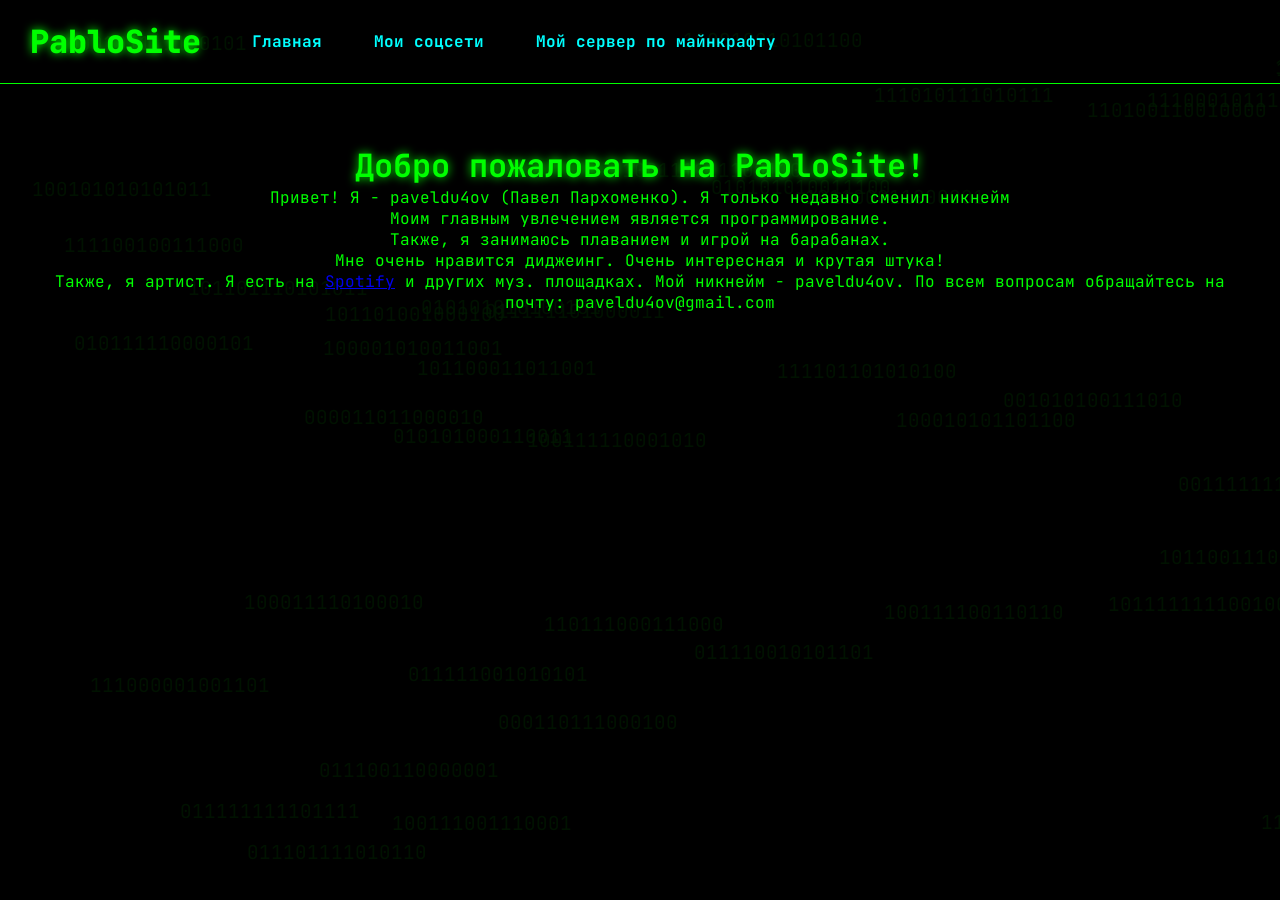
<file: index.html>
<!DOCTYPE html>
<html lang="ru">
<head>
    <meta charset="UTF-8">
    <meta name="viewport" content="width=device-width, initial-scale=1.0">
    <title>PabloSite</title>
    <link href="https://fonts.googleapis.com/css2?family=JetBrains+Mono:wght@400;700;800&display=swap" rel="stylesheet">
    <style>
        * {
            margin: 0;
            padding: 0;
            box-sizing: border-box;
        }
        
        body {
            background-color: #000;
            color: #00ff00;
            font-family: 'JetBrains Mono', monospace;
            min-height: 100vh;
            overflow-x: hidden;
            position: relative;
        }
        
        /* Анимированный фон с бинарным кодом */
        .background {
            position: fixed;
            top: 0;
            left: 0;
            width: 100%;
            height: 100%;
            z-index: 1;
            opacity: 0.1;
            pointer-events: none;
        }
        
        .binary-code {
            position: absolute;
            color: #00ff00;
            font-size: 1.2rem;
            opacity: 0.7;
            animation: float 10s infinite ease-in-out;
        }
        
        /* Шапка с навигацией */
        .header {
            position: relative;
            z-index: 10;
            padding: 20px 30px;
            display: flex;
            align-items: center;
            gap: 40px;
            border-bottom: 1px solid #00ff00;
            margin-bottom: 30px;
        }
        
        .logo {
            font-size: 2rem;
            font-weight: 800;
            text-shadow: 0 0 10px #00ff00;
            animation: glow 2s ease-in-out infinite alternate;
        }
        
        .nav-menu {
            display: flex;
            gap: 30px;
            align-items: center;
        }
        
        .nav-item {
            color: #00ffff;
            text-decoration: none;
            font-weight: 700;
            padding: 5px 10px;
            border: 1px solid transparent;
            transition: all 0.3s ease;
        }
        
        .nav-item:hover {
            border-color: #00ffff;
            text-shadow: 0 0 10px #00ffff;
        }
        
        /* Основной контент */
        .content {
            position: relative;
            z-index: 10;
            padding: 30px;
        }
        
        /* Анимации */
        @keyframes float {
            0% { transform: translateY(0px); }
            50% { transform: translateY(-10px); }
            100% { transform: translateY(0px); }
        }
        
        @keyframes glow {
            from {
                text-shadow: 0 0 10px #00ff00, 0 0 20px #00ff00;
            }
            to {
                text-shadow: 0 0 15px #00ff00, 0 0 30px #00ff00, 0 0 40px #00ff00;
            }
        }
        
        @keyframes pulse {
            from {
                transform: scale(1);
                text-shadow: 0 0 15px currentColor;
            }
            to {
                transform: scale(1.05);
                text-shadow: 0 0 25px currentColor;
            }
        }
        
        /* Примеры стилей для текста */
        .glow-text {
            text-shadow: 0 0 10px #00ff00;
            animation: glow 2s ease-in-out infinite alternate;
        }
        
        .center-text {
            text-align: center;
        }

        .pulse-text {
            animation: pulse 1s ease-in-out infinite alternate;
        }
        
        /* Цветовые варианты */
        .text-cyan { color: #00ffff; text-shadow: 0 0 5px #00ffff; }
        .text-magenta { color: #ff00ff; text-shadow: 0 0 5px #ff00ff; }
        .text-red { color: #ff0000; text-shadow: 0 0 5px #ff0000; }
        .text-blue { color: #0088ff; text-shadow: 0 0 5px #0088ff; }
        
        /* Адаптивность */
        @media (max-width: 768px) {
            .header {
                flex-direction: column;
                gap: 20px;
                text-align: center;
            }
            
            .nav-menu {
                flex-wrap: wrap;
                justify-content: center;
                gap: 15px;
            }
            
            .logo {
                font-size: 1.5rem;
            }
        }
    </style>
</head>
<body>
    <!-- Анимированный фон -->
    <div class="background" id="binaryBackground"></div>
    
    <!-- Шапка с навигацией -->
    <header class="header">
        <div class="logo">PabloSite</div>
        <nav class="nav-menu">
            <a href="index.html" class="nav-item">Главная</a>
            <a href="socials.html" class="nav-item">Мои соцсети</a>
            <a href="mineserver.html" class="nav-item">Мой сервер по майнкрафту</a>
        </nav>
    </header>
    
    <!-- Основной контент -->
    <div class="content">
        <h1 class="glow-text center-text">Добро пожаловать на PabloSite!</h1>
        <p class="center-text">Привет! Я - paveldu4ov (Павел Пархоменко). Я только недавно сменил никнейм</p>
        <p class="center-text">Моим главным увлечением является программирование.</p>
        <p class="center-text"></p>
        <p class="center-text">Также, я занимаюсь плаванием и игрой на барабанах.</p>
        <p class="center-text">Мне очень нравится диджеинг. Очень интересная и крутая штука!</p>

        <p class="center-text">Также, я артист. Я есть на <a href="https://open.spotify.com/artist/3lTUprYVYIwxjotZ9txDSW?si=7nM-o_iRRCq2gKqJyugidA">Spotify</a> и других муз. площадках. Мой никнейм - paveldu4ov. По всем вопросам обращайтесь на почту: paveldu4ov@gmail.com</p>
        
    </div>

    <script>
        // Создание бинарного фона
        function createBinaryBackground() {
            const background = document.getElementById('binaryBackground');
            const binaryChars = ['0', '1'];
            
            for (let i = 0; i < 40; i++) {
                const binary = document.createElement('div');
                binary.className = 'binary-code';
                binary.textContent = Array(15).fill(0).map(() => 
                    binaryChars[Math.floor(Math.random() * binaryChars.length)]
                ).join('');
                
                binary.style.left = Math.random() * 100 + '%';
                binary.style.top = Math.random() * 100 + '%';
                binary.style.animationDelay = Math.random() * 10 + 's';
                binary.style.animationDuration = (10 + Math.random() * 10) + 's';
                
                background.appendChild(binary);
            }
        }
        
        // Инициализация фона
        createBinaryBackground();
    </script>
</body>
</html>
</file>
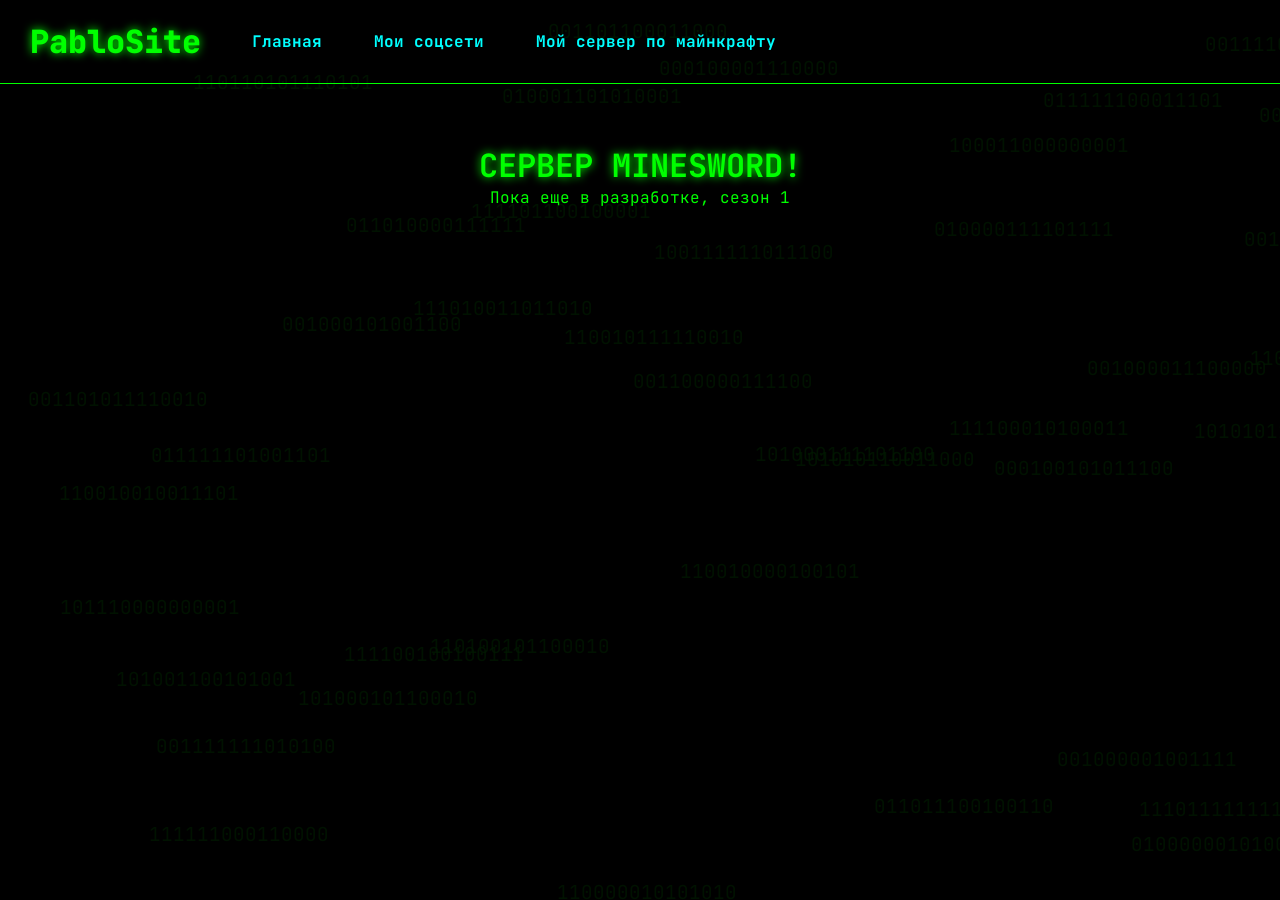
<file: mineserver.html>
<!DOCTYPE html>
<html lang="ru">
<head>
    <meta charset="UTF-8">
    <meta name="viewport" content="width=device-width, initial-scale=1.0">
    <title>PabloSite</title>
    <link href="https://fonts.googleapis.com/css2?family=JetBrains+Mono:wght@400;700;800&display=swap" rel="stylesheet">
    <link rel="stylesheet" href="minestyles.css">
</head>
<body>
    <!-- Анимированный фон -->
    <div class="background" id="binaryBackground"></div>
    
    <!-- Шапка с навигацией -->
    <header class="header">
        <div class="logo">PabloSite</div>
        <nav class="nav-menu">
            <a href="index.html" class="nav-item">Главная</a>
            <a href="socials.html" class="nav-item">Мои соцсети</a>
            <a href="mineserver.html" class="nav-item">Мой сервер по майнкрафту</a>
        </nav>
    </header>
    
    <!-- Основной контент -->
    <div class="content">
        <h1 class="glow-text center-text">СЕРВЕР MINESWORD!</h1>
        <p class="center-text">Пока еще в разработке, сезон 1</p>
    </div>

    <script>
        // Создание бинарного фона
        function createBinaryBackground() {
            const background = document.getElementById('binaryBackground');
            const binaryChars = ['0', '1'];
            
            for (let i = 0; i < 40; i++) {
                const binary = document.createElement('div');
                binary.className = 'binary-code';
                binary.textContent = Array(15).fill(0).map(() => 
                    binaryChars[Math.floor(Math.random() * binaryChars.length)]
                ).join('');
                
                binary.style.left = Math.random() * 100 + '%';
                binary.style.top = Math.random() * 100 + '%';
                binary.style.animationDelay = Math.random() * 10 + 's';
                binary.style.animationDuration = (10 + Math.random() * 10) + 's';
                
                background.appendChild(binary);
            }
        }
        
        // Инициализация фона
        createBinaryBackground();
    </script>
</body>
</html>
</file>
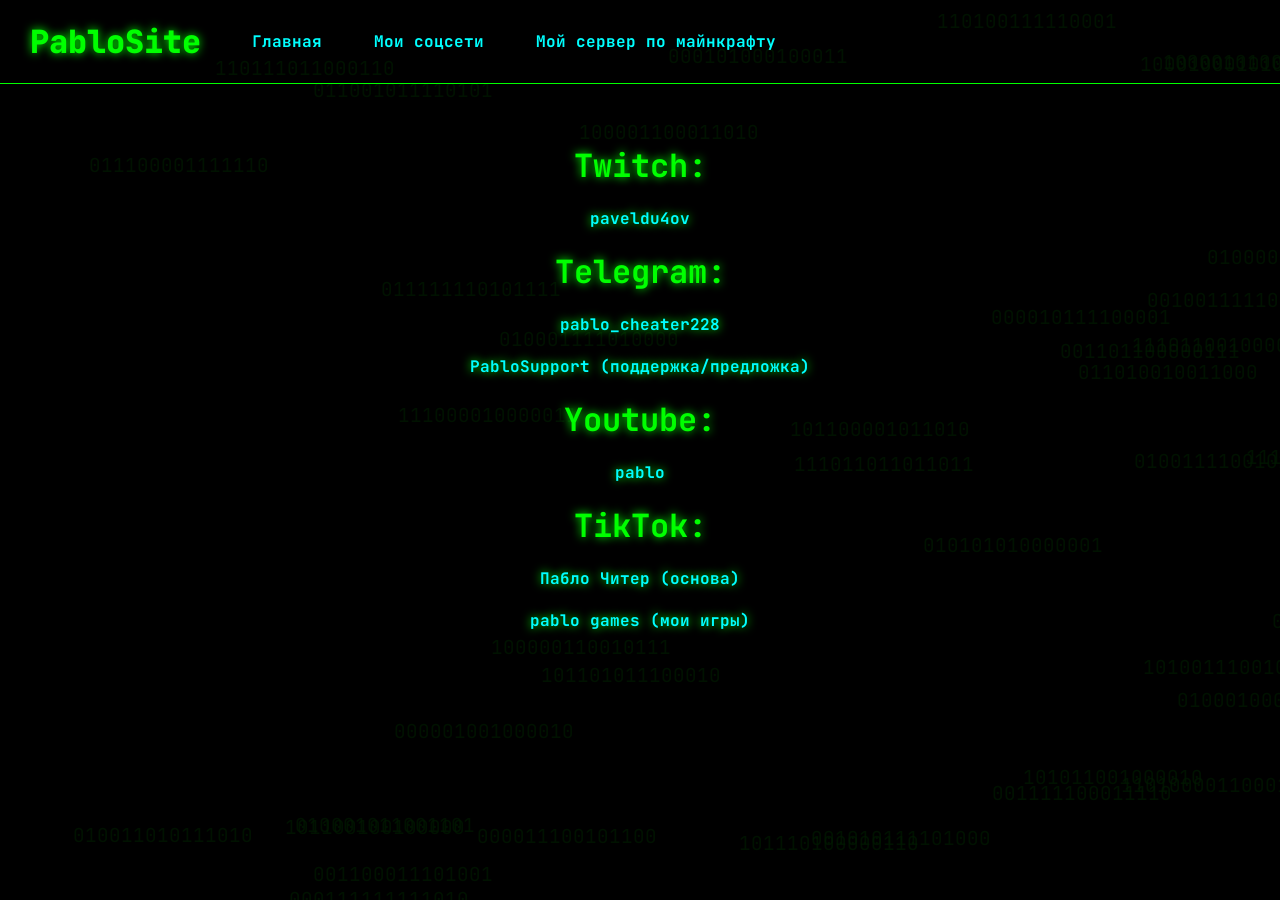
<file: socials.html>
<!DOCTYPE html>
<html lang="ru">
<head>
    <meta charset="UTF-8">
    <meta name="viewport" content="width=device-width, initial-scale=1.0">
    <title>PabloSite</title>
    <link href="https://fonts.googleapis.com/css2?family=JetBrains+Mono:wght@400;700;800&display=swap" rel="stylesheet">
    <style>
        * {
            margin: 0;
            padding: 0;
            box-sizing: border-box;
        }
        
        body {
            background-color: #000;
            color: #00ff00;
            font-family: 'JetBrains Mono', monospace;
            min-height: 100vh;
            overflow-x: hidden;
            position: relative;
        }
        
        /* Анимированный фон с бинарным кодом */
        .background {
            position: fixed;
            top: 0;
            left: 0;
            width: 100%;
            height: 100%;
            z-index: 1;
            opacity: 0.1;
            pointer-events: none;
        }
        
        .binary-code {
            position: absolute;
            color: #00ff00;
            font-size: 1.2rem;
            opacity: 0.7;
            animation: float 10s infinite ease-in-out;
        }
        
        /* Шапка с навигацией */
        .header {
            position: relative;
            z-index: 10;
            padding: 20px 30px;
            display: flex;
            align-items: center;
            gap: 40px;
            border-bottom: 1px solid #00ff00;
            margin-bottom: 30px;
        }
        
        .logo {
            font-size: 2rem;
            font-weight: 800;
            text-shadow: 0 0 10px #00ff00;
            animation: glow 2s ease-in-out infinite alternate;
        }
        
        .nav-menu {
            display: flex;
            gap: 30px;
            align-items: center;
        }
        
        .nav-item {
            color: #00ffff;
            text-decoration: none;
            font-weight: 700;
            padding: 5px 10px;
            border: 1px solid transparent;
            transition: all 0.3s ease;
        }
        
        .nav-item:hover {
            border-color: #00ffff;
            text-shadow: 0 0 10px #00ffff;
        }
        
        /* Основной контент */
        .content {
            position: relative;
            z-index: 10;
            padding: 30px;
        }

        .content-item {
            color: #00ffff;
            text-decoration: none;
            font-weight: 700;
            padding: 5px 10px;
        }
        
        /* Анимации */
        @keyframes float {
            0% { transform: translateY(0px); }
            50% { transform: translateY(-10px); }
            100% { transform: translateY(0px); }
        }
        
        @keyframes glow {
            from {
                text-shadow: 0 0 10px #00ff00, 0 0 20px #00ff00;
            }
            to {
                text-shadow: 0 0 15px #00ff00, 0 0 30px #00ff00, 0 0 40px #00ff00;
            }
        }
        
        @keyframes pulse {
            from {
                transform: scale(1);
                text-shadow: 0 0 15px currentColor;
            }
            to {
                transform: scale(1.05);
                text-shadow: 0 0 25px currentColor;
            }
        }
        
        /* Примеры стилей для текста */
        .glow-text {
            text-shadow: 0 0 10px #00ff00;
            animation: glow 2s ease-in-out infinite alternate;
        }
        
        .center-text {
            text-align: center;
        }

        .pulse-text {
            animation: pulse 1s ease-in-out infinite alternate;
        }
        
        /* Цветовые варианты */
        .text-cyan { color: #00ffff; text-shadow: 0 0 5px #00ffff; }
        .text-magenta { color: #ff00ff; text-shadow: 0 0 5px #ff00ff; }
        .text-red { color: #ff0000; text-shadow: 0 0 5px #ff0000; }
        .text-blue { color: #0088ff; text-shadow: 0 0 5px #0088ff; }
        
        /* Адаптивность */
        @media (max-width: 768px) {
            .header {
                flex-direction: column;
                gap: 20px;
                text-align: center;
            }
            
            .nav-menu {
                flex-wrap: wrap;
                justify-content: center;
                gap: 15px;
            }
            
            .logo {
                font-size: 1.5rem;
            }
        }
    </style>
</head>
<body>
    <!-- Анимированный фон -->
    <div class="background" id="binaryBackground"></div>
    
    <!-- Шапка с навигацией -->
    <header class="header">
        <div class="logo">PabloSite</div>
        <nav class="nav-menu">
            <a href="index.html" class="nav-item">Главная</a>
            <a href="socials.html" class="nav-item">Мои соцсети</a>
            <a href="mineserver.html" class="nav-item">Мой сервер по майнкрафту</a>
        </nav>
    </header>
    
    <!-- Основной контент -->
    <div class="content">
        <h1 class="glow-text center-text">Twitch:</h1>
        <a href="https://twitch.tv/paveldu4ov" class="content-item"><p class="glow-text center-text">paveldu4ov</p></a>
        <h1 class="glow-text center-text">Telegram:</h1>
        <a href="https://t.me/pablo_cheater228" class="content-item"><p class="glow-text center-text">pablo_cheater228</p></a>
        <a href="https://t.me/pablosupportbot" class="content-item"><p class="glow-text center-text">PabloSupport (поддержка/предложка)</p></a>
        <h1 class="glow-text center-text">Youtube:</h1>
        <a href="https://www.youtube.com/@thepablomusic" class="content-item"><p class="glow-text center-text">pablo</p></a>
        <h1 class="glow-text center-text">TikTok:</h1>
        <a href="https://www.tiktok.com/@pablocheater228?_t=ZS-8zy3pekaoka&_r=1" class="content-item"><p class="glow-text center-text">Пабло Читер (основа)</p></a>
        <a href="https://www.tiktok.com/@pablogamesoffc?_t=ZS-8zy3snFWWmb&_r=1" class="content-item"><p class="glow-text center-text">pablo games (мои игры)</p></a>
    </div>

    <script>
        // Создание бинарного фона
        function createBinaryBackground() {
            const background = document.getElementById('binaryBackground');
            const binaryChars = ['0', '1'];
            
            for (let i = 0; i < 40; i++) {
                const binary = document.createElement('div');
                binary.className = 'binary-code';
                binary.textContent = Array(15).fill(0).map(() => 
                    binaryChars[Math.floor(Math.random() * binaryChars.length)]
                ).join('');
                
                binary.style.left = Math.random() * 100 + '%';
                binary.style.top = Math.random() * 100 + '%';
                binary.style.animationDelay = Math.random() * 10 + 's';
                binary.style.animationDuration = (10 + Math.random() * 10) + 's';
                
                background.appendChild(binary);
            }
        }
        
        // Инициализация фона
        createBinaryBackground();
    </script>
</body>
</html>
</file>
<file: minestyles.css>
* {
    margin: 0;
    padding: 0;
    box-sizing: border-box;
}

body {
    background-color: #000;
    color: #00ff00;
    font-family: 'JetBrains Mono', monospace;
    min-height: 100vh;
    overflow-x: hidden;
    position: relative;
}

/* Анимированный фон с бинарным кодом */
.background {
    position: fixed;
    top: 0;
    left: 0;
    width: 100%;
    height: 100%;
    z-index: 1;
    opacity: 0.1;
    pointer-events: none;
}

.binary-code {
    position: absolute;
    color: #00ff00;
    font-size: 1.2rem;
    opacity: 0.7;
    animation: float 10s infinite ease-in-out;
}

/* Шапка с навигацией */
.header {
    position: relative;
    z-index: 10;
    padding: 20px 30px;
    display: flex;
    align-items: center;
    gap: 40px;
    border-bottom: 1px solid #00ff00;
    margin-bottom: 30px;
}

.logo {
    font-size: 2rem;
    font-weight: 800;
    text-shadow: 0 0 10px #00ff00;
    animation: glow 2s ease-in-out infinite alternate;
}

.nav-menu {
    display: flex;
    gap: 30px;
    align-items: center;
}

.nav-item {
    color: #00ffff;
    text-decoration: none;
    font-weight: 700;
    padding: 5px 10px;
    border: 1px solid transparent;
    transition: all 0.3s ease;
}

.nav-item:hover {
    border-color: #00ffff;
    text-shadow: 0 0 10px #00ffff;
}

/* Основной контент */
.content {
    position: relative;
    z-index: 10;
    padding: 30px;
}

/* Анимации */
@keyframes float {
    0% { transform: translateY(0px); }
    50% { transform: translateY(-10px); }
    100% { transform: translateY(0px); }
}

@keyframes glow {
    from {
        text-shadow: 0 0 10px #00ff00, 0 0 20px #00ff00;
    }
    to {
        text-shadow: 0 0 15px #00ff00, 0 0 30px #00ff00, 0 0 40px #00ff00;
    }
}

@keyframes pulse {
    from {
        transform: scale(1);
        text-shadow: 0 0 15px currentColor;
    }
    to {
        transform: scale(1.05);
        text-shadow: 0 0 25px currentColor;
    }
}

/* Примеры стилей для текста */
.glow-text {
    text-shadow: 0 0 10px #00ff00;
    animation: glow 2s ease-in-out infinite alternate;
}

.center-text {
    text-align: center;
}

.pulse-text {
    animation: pulse 1s ease-in-out infinite alternate;
}

/* Цветовые варианты */
.text-cyan { color: #00ffff; text-shadow: 0 0 5px #00ffff; }
.text-magenta { color: #ff00ff; text-shadow: 0 0 5px #ff00ff; }
.text-red { color: #ff0000; text-shadow: 0 0 5px #ff0000; }
.text-blue { color: #0088ff; text-shadow: 0 0 5px #0088ff; }

/* Адаптивность */
@media (max-width: 768px) {
    .header {
        flex-direction: column;
        gap: 20px;
        text-align: center;
    }
    
    .nav-menu {
        flex-wrap: wrap;
        justify-content: center;
        gap: 15px;
    }
    
    .logo {
        font-size: 1.5rem;
    }
}
</file>
